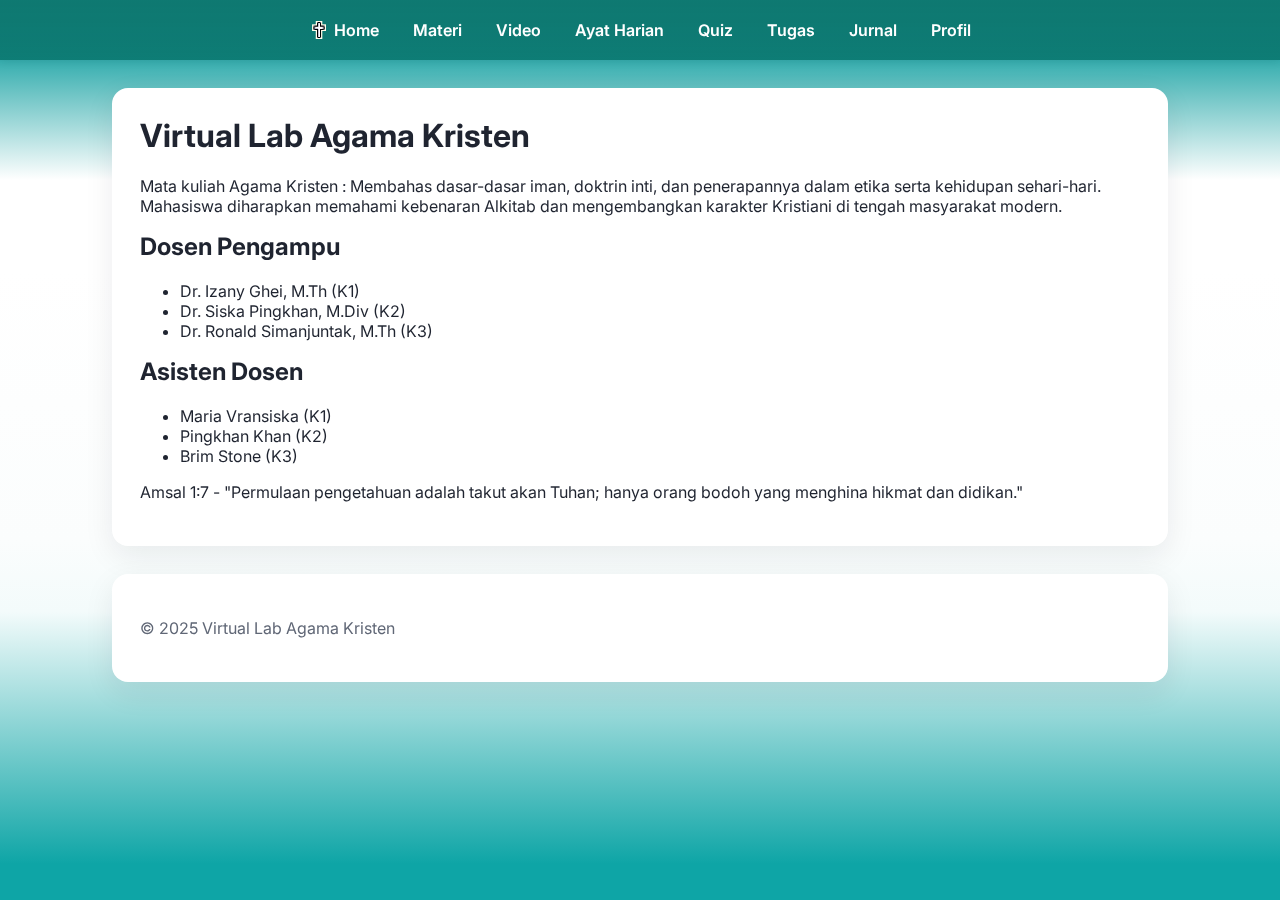
<file: index.html>
<!DOCTYPE html>
<html lang="id">
<head>
  <meta charset="UTF-8" />
  <meta name="viewport" content="width=device-width, initial-scale=1" />
  <meta name="description" content="Virtual Lab Agama Kristen: materi, video, kuis, tugas, jurnal, dan profil interaktif." />
  <meta name="theme-color" content="#0ea5a6" />
  <title>Virtual Lab Kristen - Home</title>
  <link rel="icon" type="image/png" href="png/icon salib.png" />
  <link rel="stylesheet" href="style.css" />
</head>
<body>
  <header>
    <nav>
      <a href="index.html"><img class="nav-icon" src="png/icon salib.png" alt="Home">Home</a>
      <a href="materials.html">Materi</a>
      <a href="videos.html">Video</a>
      <a href="verses.html">Ayat Harian</a>
      <a href="quiz.html">Quiz</a>
      <a href="assignments.html">Tugas</a>
      <a href="journal.html">Jurnal</a>
      <a href="profile.html">Profil</a>
    </nav>
  </header>
  <main class="container" role="main">
    <h1>Virtual Lab Agama Kristen</h1>
    <p>
      Mata kuliah Agama Kristen : Membahas dasar-dasar iman, doktrin inti, dan penerapannya dalam etika serta kehidupan sehari-hari. 
      Mahasiswa diharapkan memahami kebenaran Alkitab dan mengembangkan karakter Kristiani di tengah masyarakat modern.
    </p>

    <h2>Dosen Pengampu</h2>
    <ul>
      <li>Dr. Izany Ghei, M.Th (K1)</li>
      <li>Dr. Siska Pingkhan, M.Div (K2)</li>
      <li>Dr. Ronald Simanjuntak, M.Th (K3)</li>
    </ul>

    <h2>Asisten Dosen</h2>
    <ul>
      <li>Maria Vransiska (K1)</li>
      <li>Pingkhan Khan (K2)</li>
      <li>Brim Stone (K3)</li>
    </ul>
    <p>Amsal 1:7 - "Permulaan pengetahuan adalah takut akan Tuhan; hanya orang bodoh yang menghina hikmat dan didikan."</p>
  </main>
  <footer>
    <div class="container">
      <p class="muted">© 2025 Virtual Lab Agama Kristen</p>
    </div>
  </footer>
</body>
</html>
</file>
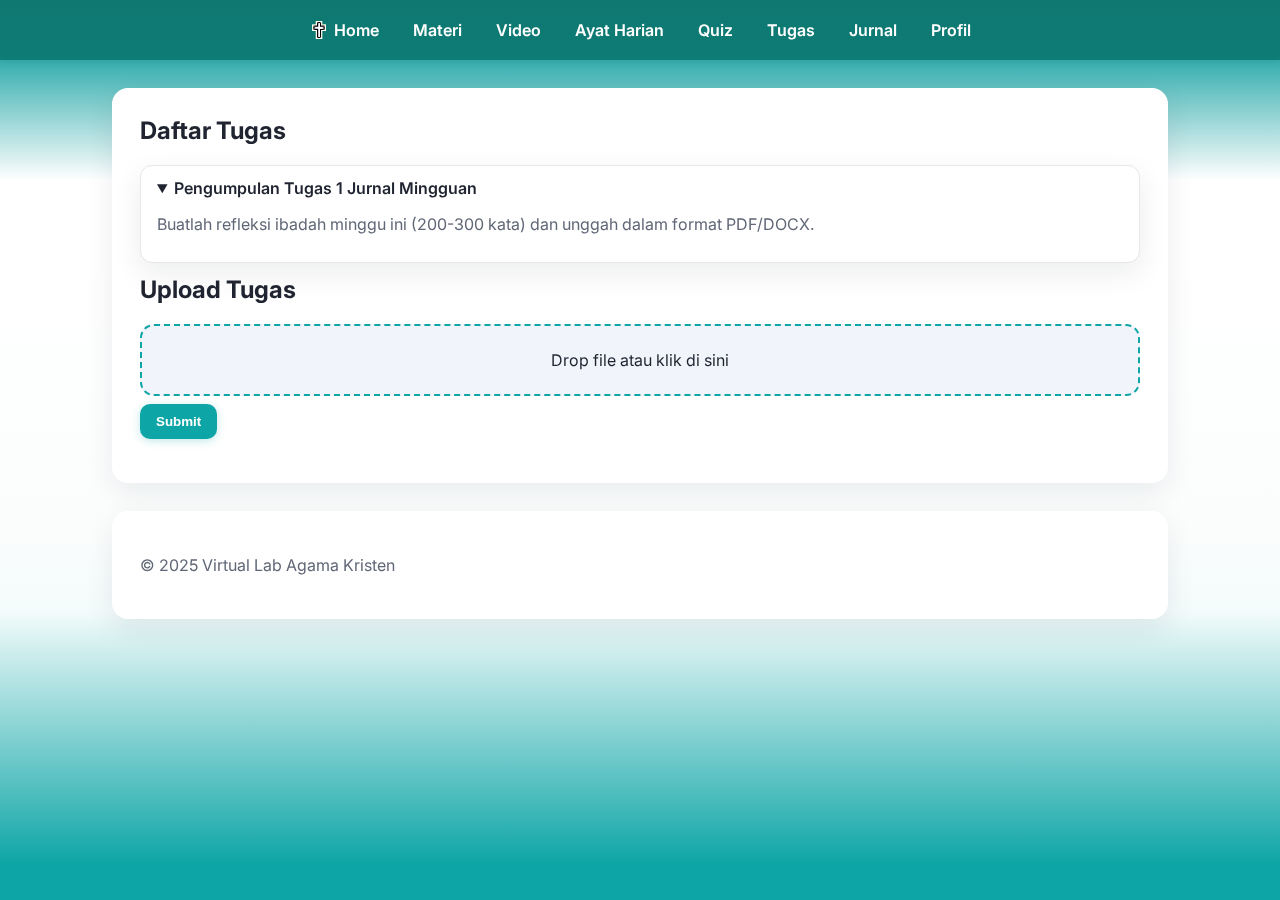
<file: assignments.html>
<!DOCTYPE html>
<html lang="id">
<head>
  <meta charset="UTF-8" />
  <meta name="viewport" content="width=device-width, initial-scale=1" />
  <meta name="description" content="Upload tugas dengan drag-and-drop.">
  <meta name="theme-color" content="#0ea5a6" />
  <title>Tugas</title>
  <link rel="icon" type="image/png" href="png/icon salib.png" />
  <link rel="stylesheet" href="style.css" />
</head>
<body>
  <header>
    <nav>
      <a href="index.html"><img class="nav-icon" src="png/icon salib.png" alt="Home">Home</a>
      <a href="materials.html">Materi</a>
      <a href="videos.html">Video</a>
      <a href="verses.html">Ayat Harian</a>
      <a href="quiz.html">Quiz</a>
      <a href="assignments.html" class="active">Tugas</a>
      <a href="journal.html">Jurnal</a>
      <a href="profile.html">Profil</a>
    </nav>
  </header>

  <main class="container" role="main">
    <h2>Daftar Tugas</h2>
    <section aria-labelledby="tugas-1">
      <details open>
        <summary id="tugas-1">Pengumpulan Tugas 1 Jurnal Mingguan</summary>
        <p class="muted">
          Buatlah refleksi ibadah minggu ini (200-300 kata) dan unggah dalam format PDF/DOCX.
        </p>
      </details>
    </section>

    <h2>Upload Tugas</h2>
    <div id="dropzone" class="dropzone" role="button" tabindex="0" aria-label="Unggah berkas. Tekan Enter untuk memilih berkas atau drop file di area ini.">
      Drop file atau klik di sini
    </div>
    <input type="file" id="file-input" multiple hidden />
    <div id="file-list" aria-live="polite"></div>
    
    <button id="submit-files">Submit</button>
    <p id="submit-status" class="muted"></p>
  </main>

  <footer>
    <div class="container">
      <p class="muted">© 2025 Virtual Lab Agama Kristen</p>
    </div>
  </footer>

  <script src="script.js" defer></script>
</body>
</html>
</file>
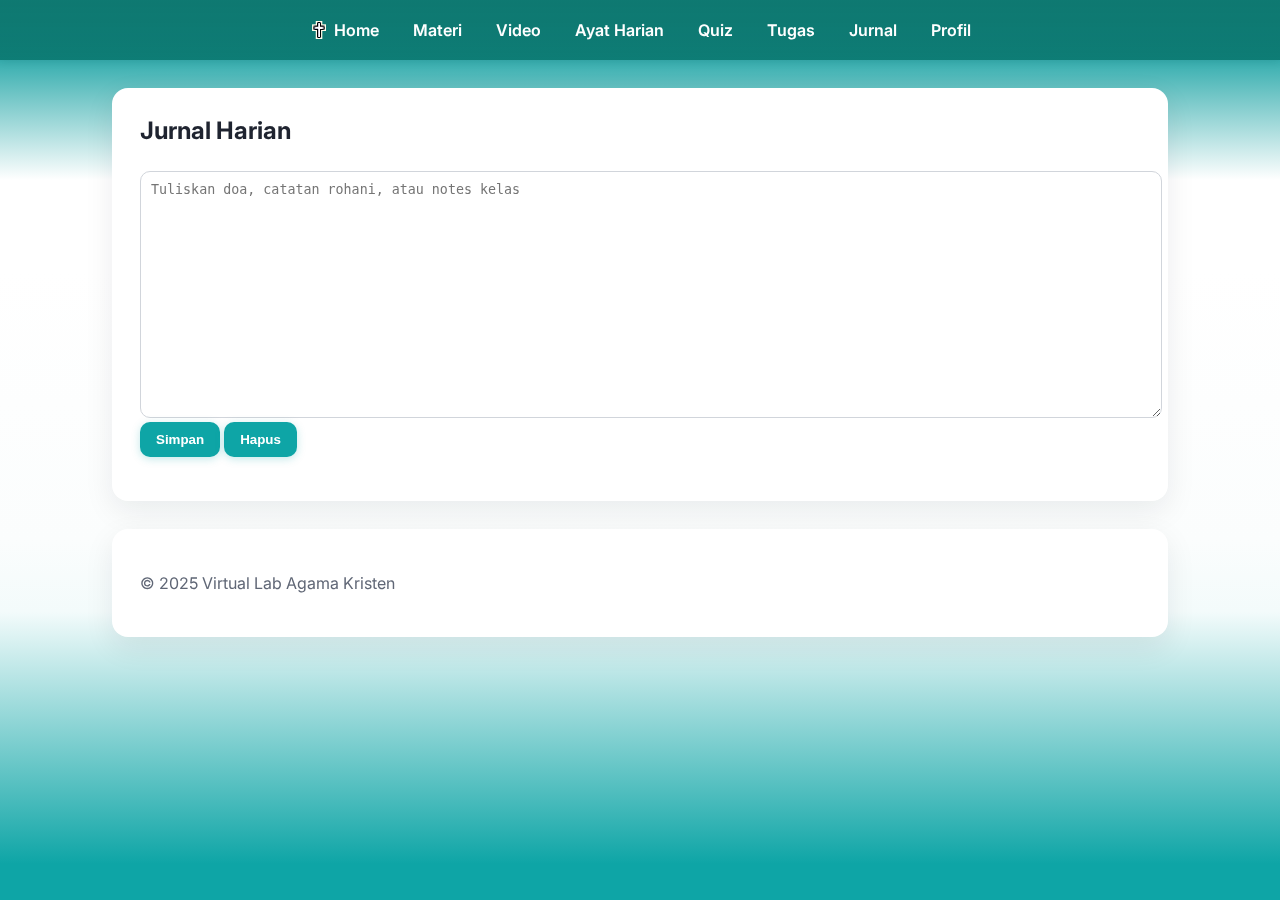
<file: journal.html>
<!DOCTYPE html>
<html lang="id">
<head>
  <meta charset="UTF-8" />
  <meta name="viewport" content="width=device-width, initial-scale=1" />
  <title>Jurnal</title>
  <link rel="icon" type="image/png" href="png/icon salib.png" />
  <meta name="description" content="Jurnal doa dan catatan harian.">
  <meta name="theme-color" content="#0ea5a6" />
  <link rel="stylesheet" href="style.css" />
</head>
<body>
  <header>
    <nav>
      <a href="index.html"><img class="nav-icon" src="png/icon salib.png" alt="Home">Home</a>
      <a href="materials.html">Materi</a>
      <a href="videos.html">Video</a>
      <a href="verses.html">Ayat Harian</a>
      <a href="quiz.html">Quiz</a>
      <a href="assignments.html">Tugas</a>
      <a href="journal.html">Jurnal</a>
      <a href="profile.html">Profil</a>
    </nav>
  </header>

  <main class="container" role="main">
    <h2>Jurnal Harian</h2>
    <textarea id="journal-text" placeholder="Tuliskan doa, catatan rohani, atau notes kelas" rows="15" cols="10"></textarea><br>
    <button id="save-journal">Simpan</button>
    <button id="clear-journal">Hapus</button>
    <p id="status" class="muted"></p>
  </main>

  <footer>
    <div class="container">
      <p class="muted">© 2025 Virtual Lab Agama Kristen</p>
    </div>
  </footer>

  <script src="script.js" defer></script>
</body>
</html>
</file>
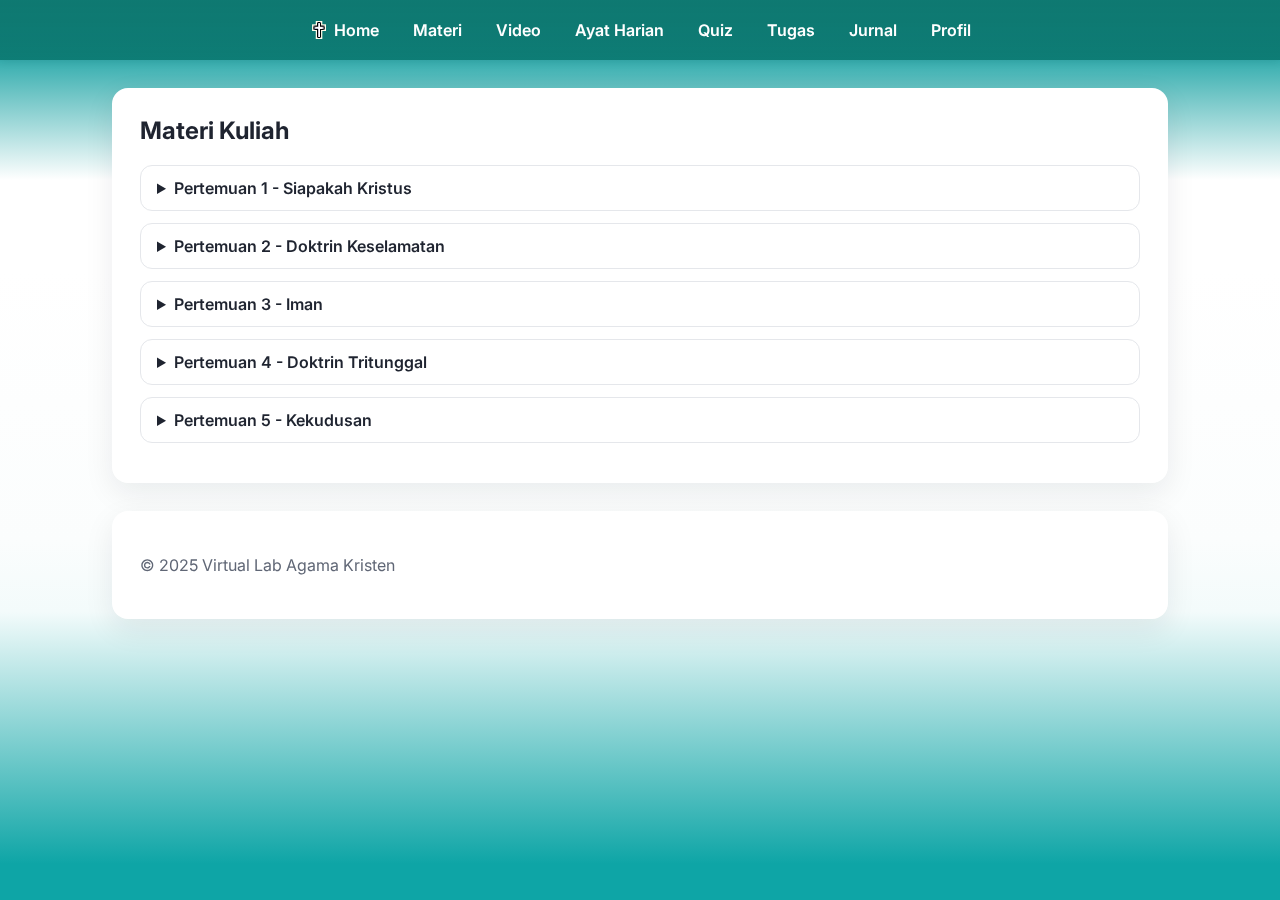
<file: materials.html>
<!DOCTYPE html>
<html lang="id">
<head>
  <meta charset="UTF-8" />
  <meta name="viewport" content="width=device-width, initial-scale=1" />
  <meta name="description" content="Materi kuliah iman Kristen dan etika.">
  <meta name="theme-color" content="#0ea5a6" />
  <title>Materi</title>
  <link rel="icon" type="image/png" href="png/icon salib.png" />
  <link rel="stylesheet" href="style.css" />
</head>
<body>
    <header>
        <nav>
          <a href="index.html"><img class="nav-icon" src="png/icon salib.png" alt="Home">Home</a>
          <a href="materials.html">Materi</a>
          <a href="videos.html">Video</a>
          <a href="verses.html">Ayat Harian</a>
          <a href="quiz.html">Quiz</a>
          <a href="assignments.html">Tugas</a>
          <a href="journal.html">Jurnal</a>
          <a href="profile.html">Profil</a>
        </nav>
      </header>
  <main class="container" role="main">
    <h2>Materi Kuliah</h2>

    <section aria-labelledby="m1">
      <details>
        <summary id="m1">Pertemuan 1 - Siapakah Kristus</summary>
        <p>
          <a href="ppt materi/01-Siapakah Kristus.pdf" target="_blank" rel="noopener">Download PDF</a>
        </p>
        <iframe src="ppt materi/01-Siapakah Kristus.pdf" title="Pertemuan 1 - Siapakah Kristus" loading="lazy"></iframe>
      </details>
    </section>

    <section aria-labelledby="m2">
      <details>
        <summary id="m2">Pertemuan 2 - Doktrin Keselamatan</summary>
        <p>
          <a href="ppt materi/02-Doktrin Keselamatan.pdf" target="_blank" rel="noopener">Download PDF</a>
        </p>
        <iframe src="ppt materi/02-Doktrin Keselamatan.pdf" title="Pertemuan 2 - Doktrin Keselamatan" loading="lazy"></iframe>
      </details>
    </section>

    <section aria-labelledby="m3">
      <details>
        <summary id="m3">Pertemuan 3 - Iman</summary>
        <p>
          <a href="ppt materi/03-Iman.pdf" target="_blank" rel="noopener">Download PDF</a>
        </p>
        <iframe src="ppt materi/03-Iman.pdf" title="Pertemuan 3 - Iman" loading="lazy"></iframe>
      </details>
    </section>

    <section aria-labelledby="m4">
      <details>
        <summary id="m4">Pertemuan 4 - Doktrin Tritunggal</summary>
        <p>
          <a href="ppt materi/04-Doktrin Tritunggal.pdf" target="_blank" rel="noopener">Download PDF</a>
        </p>
        <iframe src="ppt materi/04-Doktrin Tritunggal.pdf" title="Pertemuan 4 - Doktrin Tritunggal" loading="lazy"></iframe>
      </details>
    </section>

    <section aria-labelledby="m5">
      <details>
        <summary id="m5">Pertemuan 5 - Kekudusan</summary>
        <p>
          <a href="ppt materi/05-Kekudusan.pdf" target="_blank" rel="noopener">Download PDF</a>
        </p>
        <iframe src="ppt materi/05-Kekudusan.pdf" title="Pertemuan 5 - Kekudusan" loading="lazy"></iframe>
      </details>
    </section>
  </main>
  <footer>
    <div class="container">
      <p class="muted">© 2025 Virtual Lab Agama Kristen</p>
    </div>
  </footer>
</body>
</html>
</file>
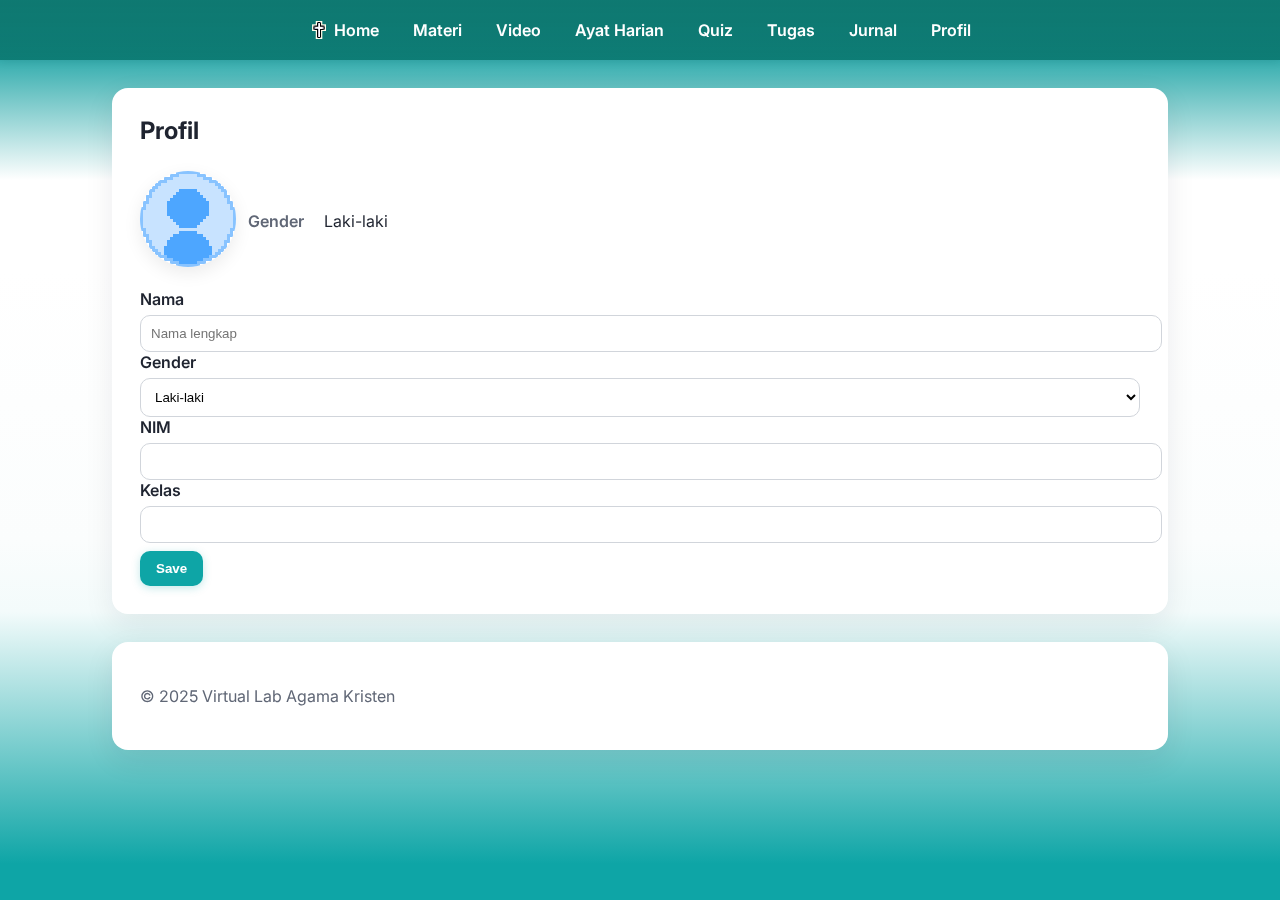
<file: profile.html>
<!DOCTYPE html>
<html lang="id">
<head>
  <meta charset="UTF-8" />
  <meta name="viewport" content="width=device-width, initial-scale=1" />
  <meta name="description" content="Profil pengguna: pilih gender dan nama.">
  <meta name="theme-color" content="#0ea5a6" />
  <title>Profil</title>
  <link rel="icon" type="image/png" href="png/icon salib.png" />
  <link rel="stylesheet" href="style.css" />
</head>
<body>
  <header>
    <nav>
      <a href="index.html"><img class="nav-icon" src="png/icon salib.png" alt="Home">Home</a>
      <a href="materials.html">Materi</a>
      <a href="videos.html">Video</a>
      <a href="verses.html">Ayat Harian</a>
      <a href="quiz.html">Quiz</a>
      <a href="assignments.html">Tugas</a>
      <a href="journal.html">Jurnal</a>
      <a href="profile.html">Profil</a>
    </nav>
  </header>
  <main class="container" role="main">
    <h2>Profil</h2>
    <div class="profile-header">
      <img class="avatar" id="user-avatar" src="png/icon profile cowo.png" alt="Avatar" width="96" height="96">
      <div id="saved-profile" class="profile-info"></div>
    </div>
    <form id="profile-form" autocomplete="on">
      <label for="name">Nama</label>
      <input id="name" type="text" placeholder="Nama lengkap" minlength="1" maxlength="50" required autocomplete="name" />
      <label for="gender">Gender</label>
      <select id="gender">
        <option value="male">Laki-laki</option>
        <option value="female">Perempuan</option>
      </select>
      <label for="nim">NIM</label>
      <input id="nim" type="text" minlength="3" maxlength="25" autocomplete="on" />
      <label for="kelas">Kelas</label>
      <input id="kelas" type="text" maxlength="20" autocomplete="on" />
      <br>
      <button type="submit" id="save-profile">Save</button>
    </form>
  </main>
  <footer>
    <div class="container">
      <p class="muted">© 2025 Virtual Lab Agama Kristen</p>
    </div>
  </footer>
  <script src="script.js" defer></script>
</body>
</html>
</file>
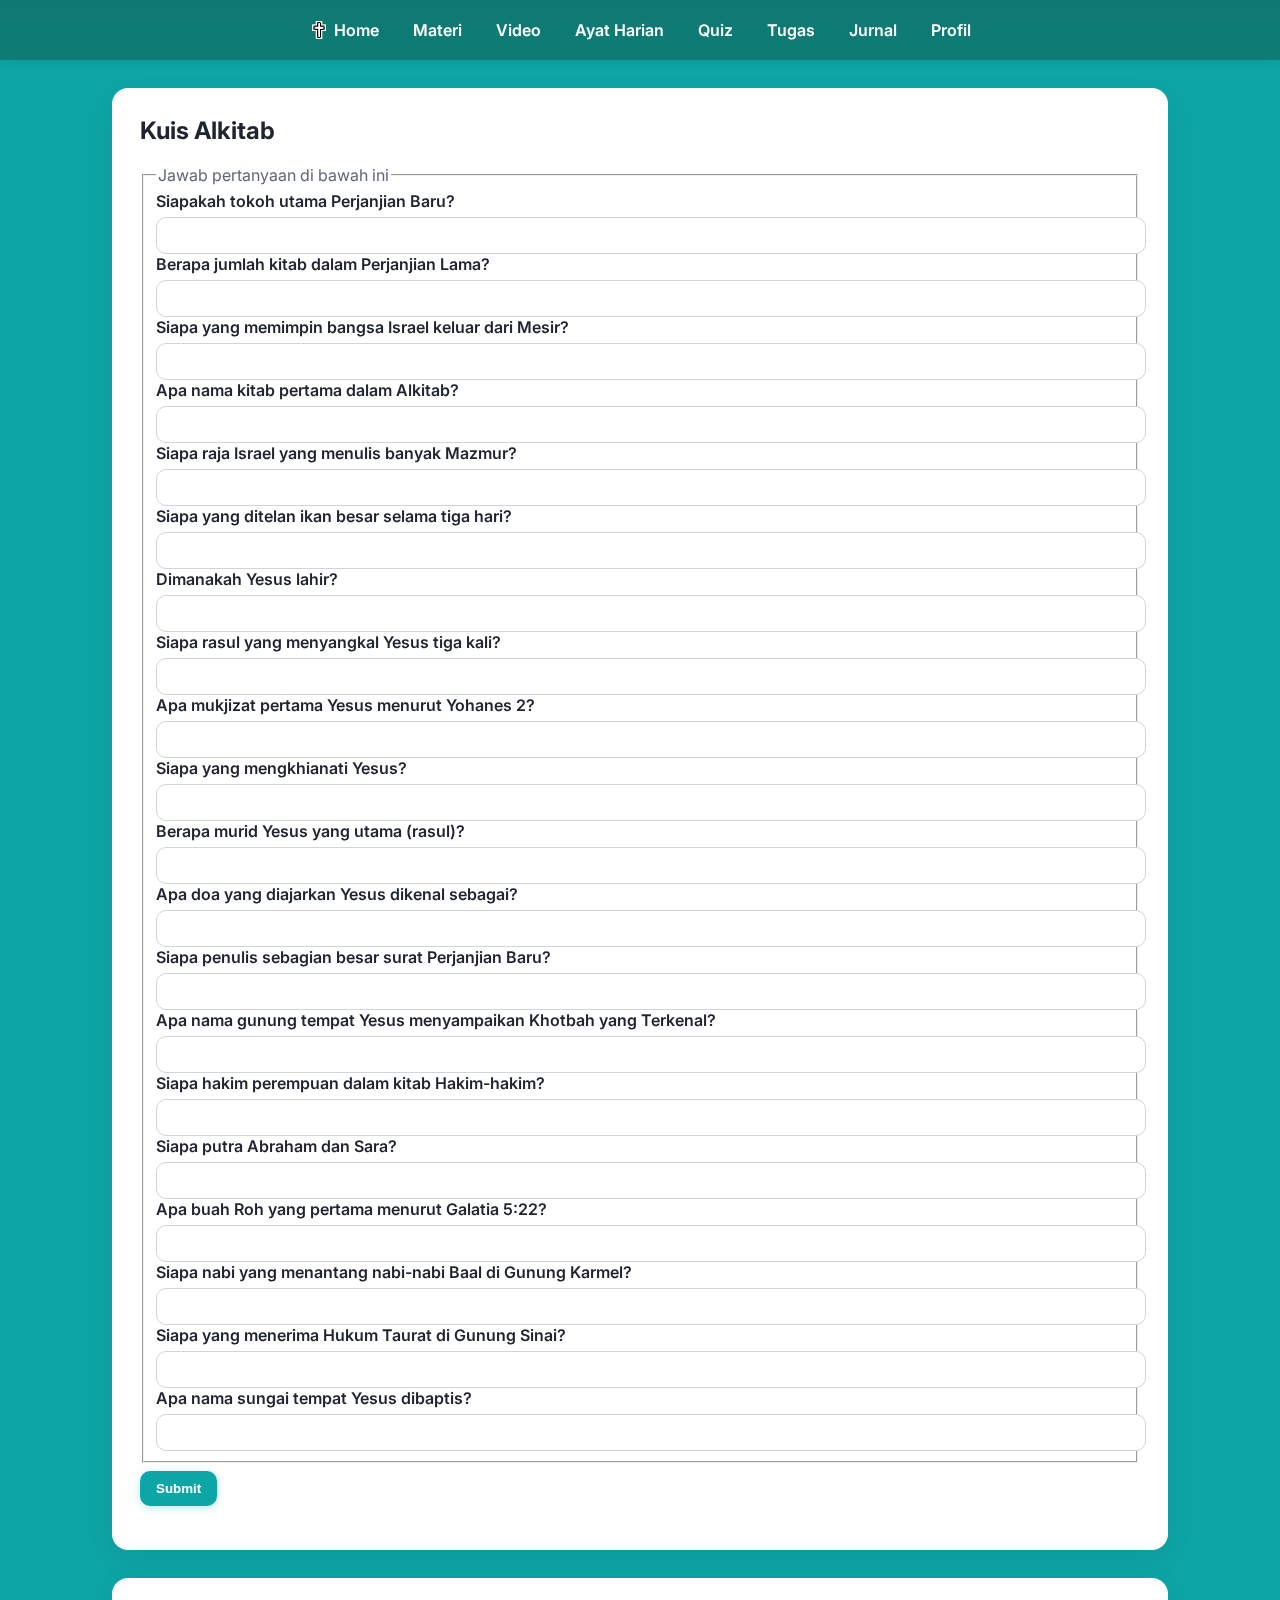
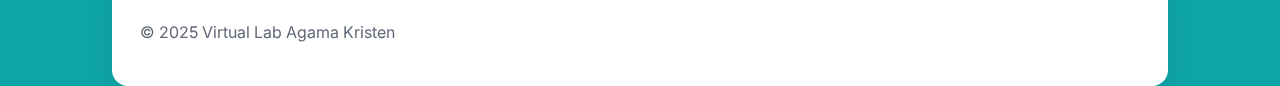
<file: quiz.html>
<!DOCTYPE html>
<html lang="id">
<head>
  <meta charset="UTF-8" />
  <meta name="viewport" content="width=device-width, initial-scale=1" />
  <meta name="description" content="Kuis Alkitab interaktif.">
  <meta name="theme-color" content="#0ea5a6" />
  <title>Kuis</title>
  <link rel="icon" type="image/png" href="png/icon salib.png" />
  <link rel="stylesheet" href="style.css" />
</head>
<body class="bg-teal-solid">
  <header>
    <nav>
      <a href="index.html"><img class="nav-icon" src="png/icon salib.png" alt="Home">Home</a>
      <a href="materials.html">Materi</a>
      <a href="videos.html">Video</a>
      <a href="verses.html">Ayat Harian</a>
      <a href="quiz.html">Quiz</a>
      <a href="assignments.html">Tugas</a>
      <a href="journal.html">Jurnal</a>
      <a href="profile.html">Profil</a>
    </nav>
  </header>
  <main class="container" role="main">
    <h2>Kuis Alkitab</h2>
    <form id="quiz-form" novalidate>
      <fieldset>
        <legend class="muted">Jawab pertanyaan di bawah ini</legend>
        <div id="quiz-questions"></div>
      </fieldset>
      <button id="submit-quiz" type="submit">Submit</button>
    </form>
    <p id="quiz-result" aria-live="polite"></p>
  </main>
  <footer>
    <div class="container">
      <p class="muted">© 2025 Virtual Lab Agama Kristen</p>
    </div>
  </footer>
  <script src="script.js" defer></script>
</body>
</html>
</file>
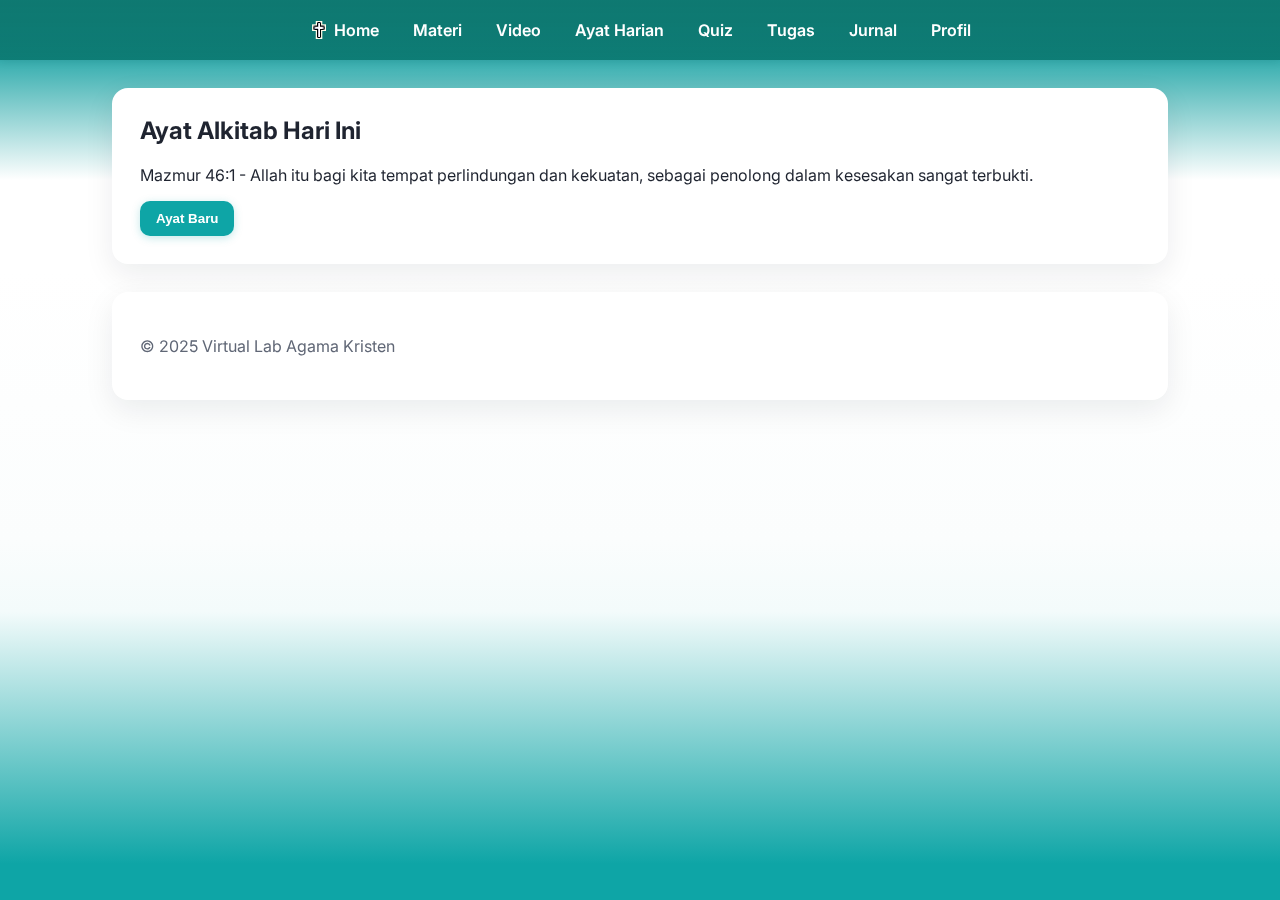
<file: verses.html>
<!DOCTYPE html>
<html lang="id">
<head>
  <meta charset="UTF-8" />
  <meta name="viewport" content="width=device-width, initial-scale=1" />
  <meta name="description" content="Ayat Alkitab hari.">
  <meta name="theme-color" content="#0ea5a6" />
  <title>Ayat Harian</title>
  <link rel="icon" type="image/png" href="png/icon salib.png" />
  <link rel="stylesheet" href="style.css" />
</head>
<body>
  <header>
    <nav>
      <a href="index.html"><img class="nav-icon" src="png/icon salib.png" alt="Home">Home</a>
      <a href="materials.html">Materi</a>
      <a href="videos.html">Video</a>
      <a href="verses.html">Ayat Harian</a>
      <a href="quiz.html">Quiz</a>
      <a href="assignments.html">Tugas</a>
      <a href="journal.html">Jurnal</a>
      <a href="profile.html">Profil</a>
    </nav>
  </header>
  <main class="container" role="main">
    <h2>Ayat Alkitab Hari Ini</h2>
    <p id="verse-box" aria-live="polite"></p>
    <button id="new-verse">Ayat Baru</button>
  </main>
  <footer>
    <div class="container">
      <p class="muted">© 2025 Virtual Lab Agama Kristen</p>
    </div>
  </footer>
  <script src="script.js" defer></script>
</body>
</html>
</file>
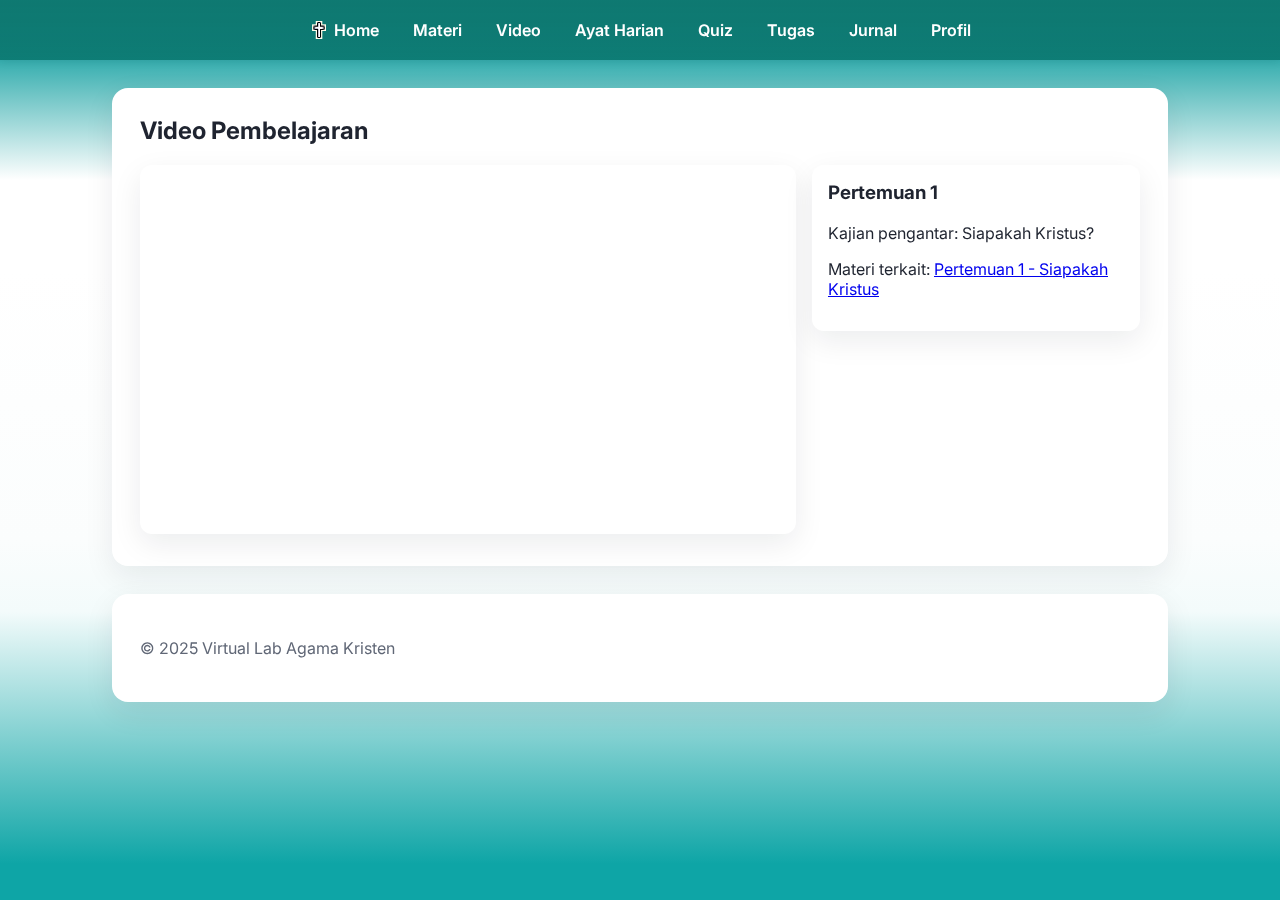
<file: videos.html>
<!DOCTYPE html>
<html lang="id">
<head>
  <meta charset="UTF-8" />
  <meta name="viewport" content="width=device-width, initial-scale=1" />
  <meta name="description" content="Video pembelajaran.">
  <meta name="theme-color" content="#0ea5a6" />
  <title>Video</title>
  <link rel="icon" type="image/png" href="png/icon salib.png" />
  <link rel="stylesheet" href="style.css" />
</head>
<body>
  <header>
    <nav>
      <a href="index.html"><img class="nav-icon" src="png/icon salib.png" alt="Home">Home</a>
      <a href="materials.html">Materi</a>
      <a href="videos.html">Video</a>
      <a href="verses.html">Ayat Harian</a>
      <a href="quiz.html">Quiz</a>
      <a href="assignments.html">Tugas</a>
      <a href="journal.html">Jurnal</a>
      <a href="profile.html">Profil</a>
    </nav>
  </header>
  <main class="container" role="main">
    <h2>Video Pembelajaran</h2>
    <div class="video-layout">
      <div>
        <iframe width="100%" height="240" src="https://www.youtube.com/embed/TsCpJ1..."
          title="Pertemuan 1" loading="lazy" referrerpolicy="strict-origin-when-cross-origin" allowfullscreen></iframe>
      </div>
      <aside class="video-info">
        <h3>Pertemuan 1</h3>
        <p>Kajian pengantar: Siapakah Kristus?</p>
        <p>
          Materi terkait: <a href="materials.html#m1">Pertemuan 1 - Siapakah Kristus</a>
        </p>
      </aside>
    </div>
  </main>
  <footer>
    <div class="container">
      <p class="muted">© 2025 Virtual Lab Agama Kristen</p>
    </div>
  </footer>
</body>
</html>
</file>
<file: style.css>
@import url('https://fonts.googleapis.com/css2?family=Inter:wght@400;600;700&display=swap');

:root {
  --bg: #f6f7f9;
  --text: #1f2430;
  --muted: #606776;
  --brand: #0ea5a6; 
  --brand-600: #0b8a8b;
  --brand-700: #086e70;
  --card: #ffffff;
  --ring: #93c5fd;
  --shadow: 0 10px 30px rgba(17, 24, 39, 0.08);
}

html, body {
  height: 100%;
}

body {
  margin: 0;
  font-family: 'Inter', sans-serif;
  background:
    linear-gradient(
      to bottom,
      rgba(8,110,112,0.22) 0%,
      rgba(8,110,112,0.14) 4%,
      #ffffff 20%,
      #ffffff 30%,
      #fbfdfd 60%,
      #f3fbfb 68%,
      rgba(14,165,166,0.54) 96%,
      #0ea5a6 100%
    ),
    linear-gradient(#0ea5a6, #0ea5a6);
  color: var(--text);
  -webkit-font-smoothing: antialiased;
  -moz-osx-font-smoothing: grayscale;
}

header {
  position: sticky;
  top: 0;
  z-index: 50;
  background: linear-gradient(180deg, rgba(15, 118, 110, 0.95), rgba(15, 118, 110, 0.9));
  color: #fff;
  padding: 12px 20px;
  backdrop-filter: saturate(140%) blur(6px);
  box-shadow: 0 2px 8px rgba(0,0,0,0.08);
}

nav {
  display: flex;
  justify-content: center;
  gap: 10px;
  flex-wrap: wrap;
}

nav a {
  color: #fff;
  text-decoration: none;
  font-weight: 600;
  padding: 8px 12px;
  border-radius: 999px;
  transition: background-color .2s ease, transform .1s ease;
}

nav a .nav-icon {
  width: 18px;
  height: 18px;
  margin-right: 6px;
  vertical-align: -3px;
}

nav a:hover {
  background: rgba(255,255,255,0.18);
  transform: translateY(-1px);
}

.container {
  max-width: 1000px;
  margin: 28px auto;
  padding: 28px;
  background: var(--card);
  border-radius: 16px;
  box-shadow: var(--shadow);
}

.container h1, .container h2, .container h3 {
  margin-top: 0;
  color: var(--text);
}

button {
  background: var(--brand);
  color: white;
  border: none;
  padding: 10px 16px;
  border-radius: 10px;
  cursor: pointer;
  font-weight: 600;
  transition: background-color .2s ease, transform .05s ease, box-shadow .2s ease;
  box-shadow: 0 2px 8px rgba(14,165,166,0.25);
}

button:hover {
  background: var(--brand-600);
}

button:active {
  transform: translateY(1px);
}

button:focus-visible {
  outline: 3px solid var(--ring);
  outline-offset: 2px;
}

input, textarea, select {
  padding: 10px;
  border-radius: 10px;
  border: 1px solid #d1d5db;
  width: 100%;
  margin-top: 6px;
  background: #fff;
  transition: border-color .2s ease, box-shadow .2s ease;
}

input:focus, textarea:focus, select:focus {
  border-color: #93c5fd;
  box-shadow: 0 0 0 4px rgba(147,197,253,0.35);
  outline: none;
}

label {
  font-weight: 600;
  color: var(--text);
}

iframe {
  border-radius: 12px;
  border: none;
  width: 100%;
  height: auto !important;
  aspect-ratio: 16 / 9;
  box-shadow: var(--shadow);
}

.dropzone {
  padding: 24px;
  border: 2px dashed var(--brand);
  border-radius: 14px;
  text-align: center;
  cursor: pointer;
  background: #f1f4fb;
  transition: background-color .2s ease, border-color .2s ease, box-shadow .2s ease;
}

.dropzone:hover {
  background: #eaf0ff;
  border-color: var(--brand-600);
  box-shadow: 0 6px 20px rgba(14,165,166,0.15);
}

#draw-canvas {
  border: 1px solid #e5e7eb;
  border-radius: 12px;
  margin-top: 12px;
  background: #fff;
  box-shadow: inset 0 1px 2px rgba(0,0,0,0.03);
}

details {
  border: 1px solid #e5e7eb;
  border-radius: 12px;
  padding: 12px 16px;
  margin: 12px 0;
  background: #ffffff;
}

details summary {
  cursor: pointer;
  font-weight: 600;
  color: var(--text);
}

details[open] {
  box-shadow: var(--shadow);
}

.muted { color: var(--muted); }

.avatar {
  width: 96px;
  height: 96px;
  border-radius: 9999px;
  display: block;
  margin: 6px 0 10px 0;
  box-shadow: 0 6px 18px rgba(0,0,0,0.08);
}

.profile-header {
  display: flex;
  gap: 12px;
  align-items: center;
  margin-bottom: 12px;
}

.profile-info {
  color: var(--text);
}

.profile-info .label {
  color: var(--muted);
  font-weight: 600;
}

.profile-info-row {
  display: flex;
  align-items: baseline;
  gap: 6px;
  line-height: 1.5;
}

.profile-info-key {
  width: 70px; 
  color: var(--muted);
  font-weight: 600;
}

.profile-info-key::after {
  content: "";
  margin-left: 2px; 
}

.profile-info-value {
  flex: 1;
}

#save-profile {
  margin-top: 8px;
}

.quiz-item {
  margin-bottom: 12px;
}

.quiz-item label {
  font-weight: 600;
  display: inline-block;
  margin-bottom: 4px;
}

#submit-quiz {
  margin-top: 8px;
}

#submit-files {
  margin-top: 8px;
}

.bg-teal-solid {
  background: #0ea5a6;
}

@media (max-width: 640px) {
  .container {
    margin: 16px;
    padding: 18px;
  }
  nav {
    gap: 6px;
  }
  nav a {
    padding: 6px 10px;
  }
}

.simple-gradient {
  background:
    linear-gradient(to bottom, #ffffff 0%, #ffffff 64%, #0ea5a6 100%),
    linear-gradient(#0ea5a6, #0ea5a6);
}

.video-layout {
  display: grid;
  grid-template-columns: 2fr 1fr;
  gap: 16px;
  align-items: start;
}

.video-info {
  background: var(--card);
  border-radius: 12px;
  box-shadow: var(--shadow);
  padding: 16px;
}

@media (max-width: 768px) {
  .video-layout {
    grid-template-columns: 1fr;
  }
}
</file>
